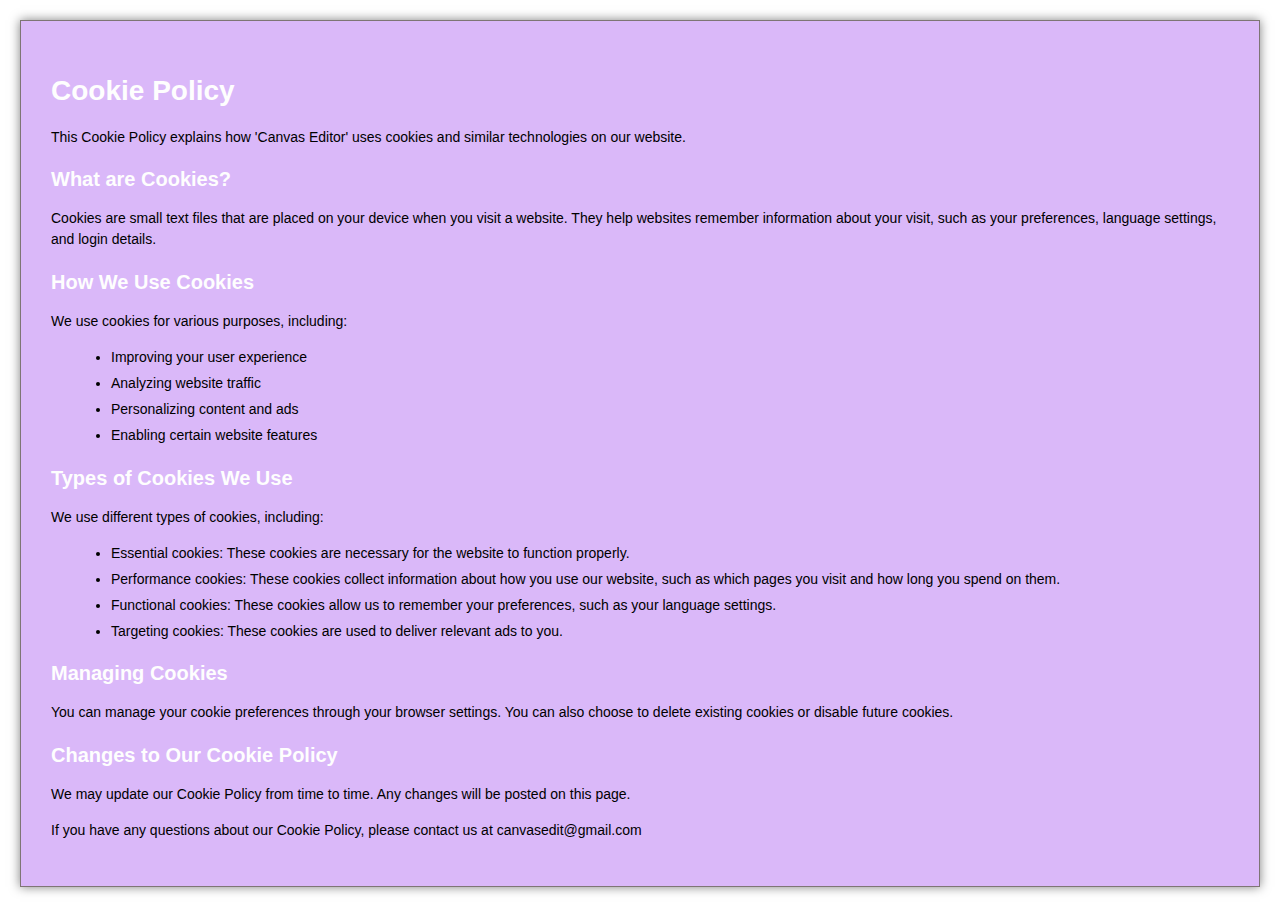
<file: cookiepolicy.html>
<!DOCTYPE html>
<html lang="en">
<head>
    <meta charset="UTF-8">
    <meta name="viewport" content="width=device-width, initial-scale=1.0">
    <title>Cookie Policy</title>

    <style>
        body{
    font-family: Arial, sans-serif;
    line-height: 1.5;
    margin: 20px;
}
.box-container{
    background-color:#dab8f9;
    border: 1px solid #7e7575;
    padding: 30px;
    box-shadow: 0px 0px 10px rgba(0, 0, 0, 0.5);
    font-size: 14px;
}
h1 {
    font-size: 28px;
    margin-bottom: 15px;
    color: #fefefe;
}

h2 {
    font-size: 20px;
    margin-bottom: 10px;
    color: #fefefe;
}

p {
    margin-bottom: 15px;
}

ul {
    margin-left: 20px;
}

li {
    margin-bottom: 5px;
}
    </style>
</head>
<body>
    <div class="box-container">
    <h1>Cookie Policy</h1>

    <p>This Cookie Policy explains how 'Canvas Editor' uses cookies and similar technologies on our website.</p>

    <h2>What are Cookies?</h2>
    <p>Cookies are small text files that are placed on your device when you visit a website. They help websites remember information about your visit, such as your preferences, language settings, and login details.</p>

    <h2>How We Use Cookies</h2>
    <p>We use cookies for various purposes, including:</p>
    <ul>
        <li>Improving your user experience</li>
        <li>Analyzing website traffic</li>
        <li>Personalizing content and ads</li>
        <li>Enabling certain website features</li>
    </ul>

    <h2>Types of Cookies We Use</h2>
    <p>We use different types of cookies, including:</p>
    <ul>
        <li>Essential cookies: These cookies are necessary for the website to function properly.</li>
        <li>Performance cookies: These cookies collect information about how you use our website, such as which pages you visit and how long you spend on them.</li>
        <li>Functional cookies: These cookies allow us to remember your preferences, such as your language settings.</li>
        <li>Targeting cookies: These cookies are used to deliver relevant ads to you.</li>
    </ul>

    <h2>Managing Cookies</h2>
    <p>You can manage your cookie preferences through your browser settings. You can also choose to delete existing cookies or disable future cookies.</p>

    <h2>Changes to Our Cookie Policy</h2>
    <p>We may update our Cookie Policy from time to time. Any changes will be posted on this page.</p>

    <p>If you have any questions about our Cookie Policy, please contact us at canvasedit@gmail.com</p>
</div>
</body>
</html>
</file>
